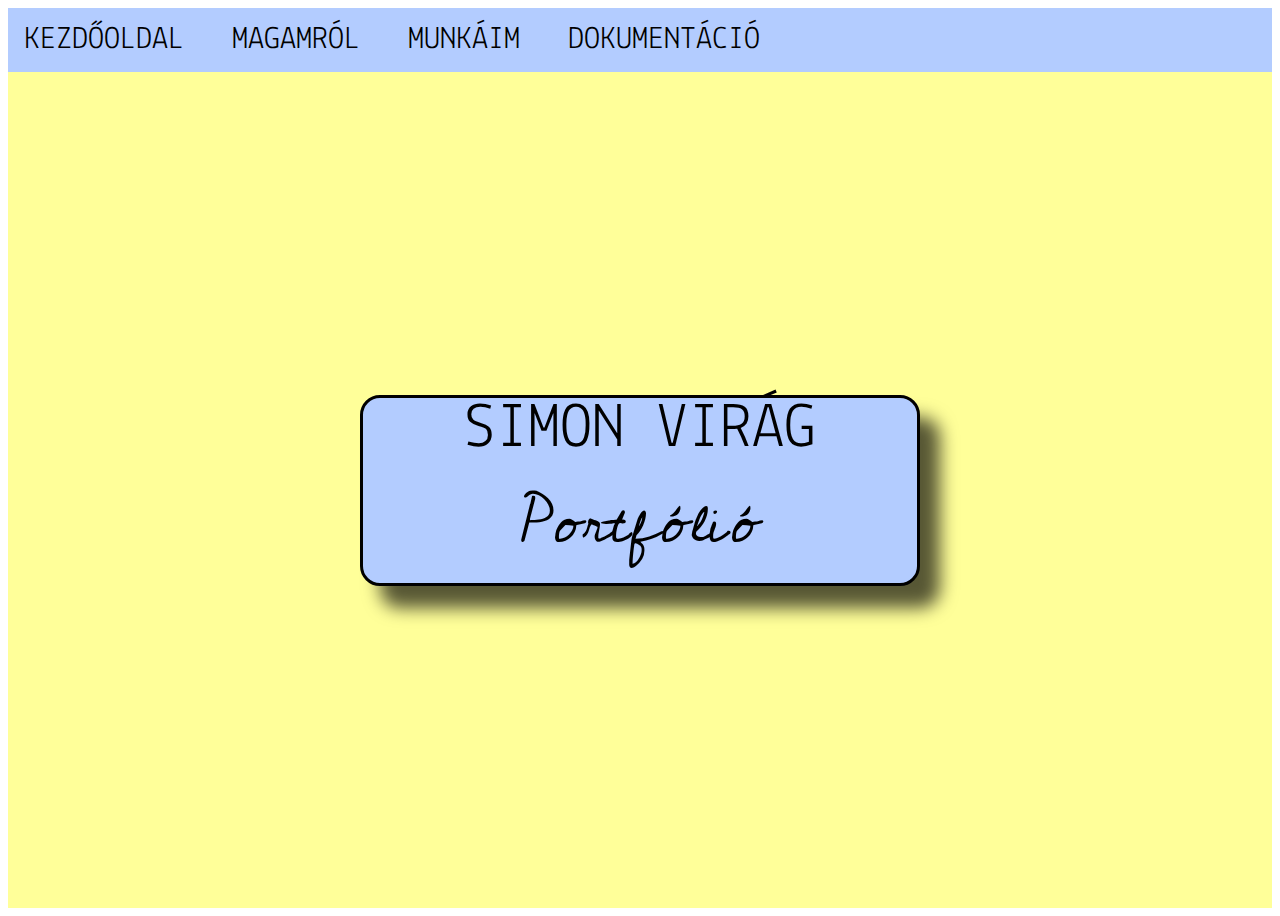
<file: index.html>
<!DOCTYPE html>
<html>
	<head>
	<title>Simon Virág - Kezdőoldal</title>

	<meta charset="utf-8">
	<meta name="viewport" content="width=device-width, initial-scale=1">
	<link rel="stylesheet" type="text/css" href="css/main.css">
	<link rel="preconnect" href="https://fonts.gstatic.com">
	<link href="https://fonts.googleapis.com/css2?family=Lekton&display=swap" rel="stylesheet">
	<link href="https://fonts.googleapis.com/css2?family=Cedarville+Cursive&display=swap" rel="stylesheet">
	</head>

	<body>

		

		<header>
			<div  class="fejlec_osztaly">
				<a href="#"><span>KEZDŐOLDAL</span></a>
				<a href="magamrol.html"><span>MAGAMRÓL</span></a>
				<a href="munkaim.html"><span>MUNKÁIM</span></a>
				<a href="dokumentacio.html"><span>DOKUMENTÁCIÓ</span></a>
			</div>
		</header>

		<main class="kezdooldal_kozepe">
			<div class="kozepsodoboz">
				SIMON VIRÁG
				<p class="portfolio">
					Portfólió
				</p>
			</div>
		</main>

		
	

	</body>

</html>
</file>
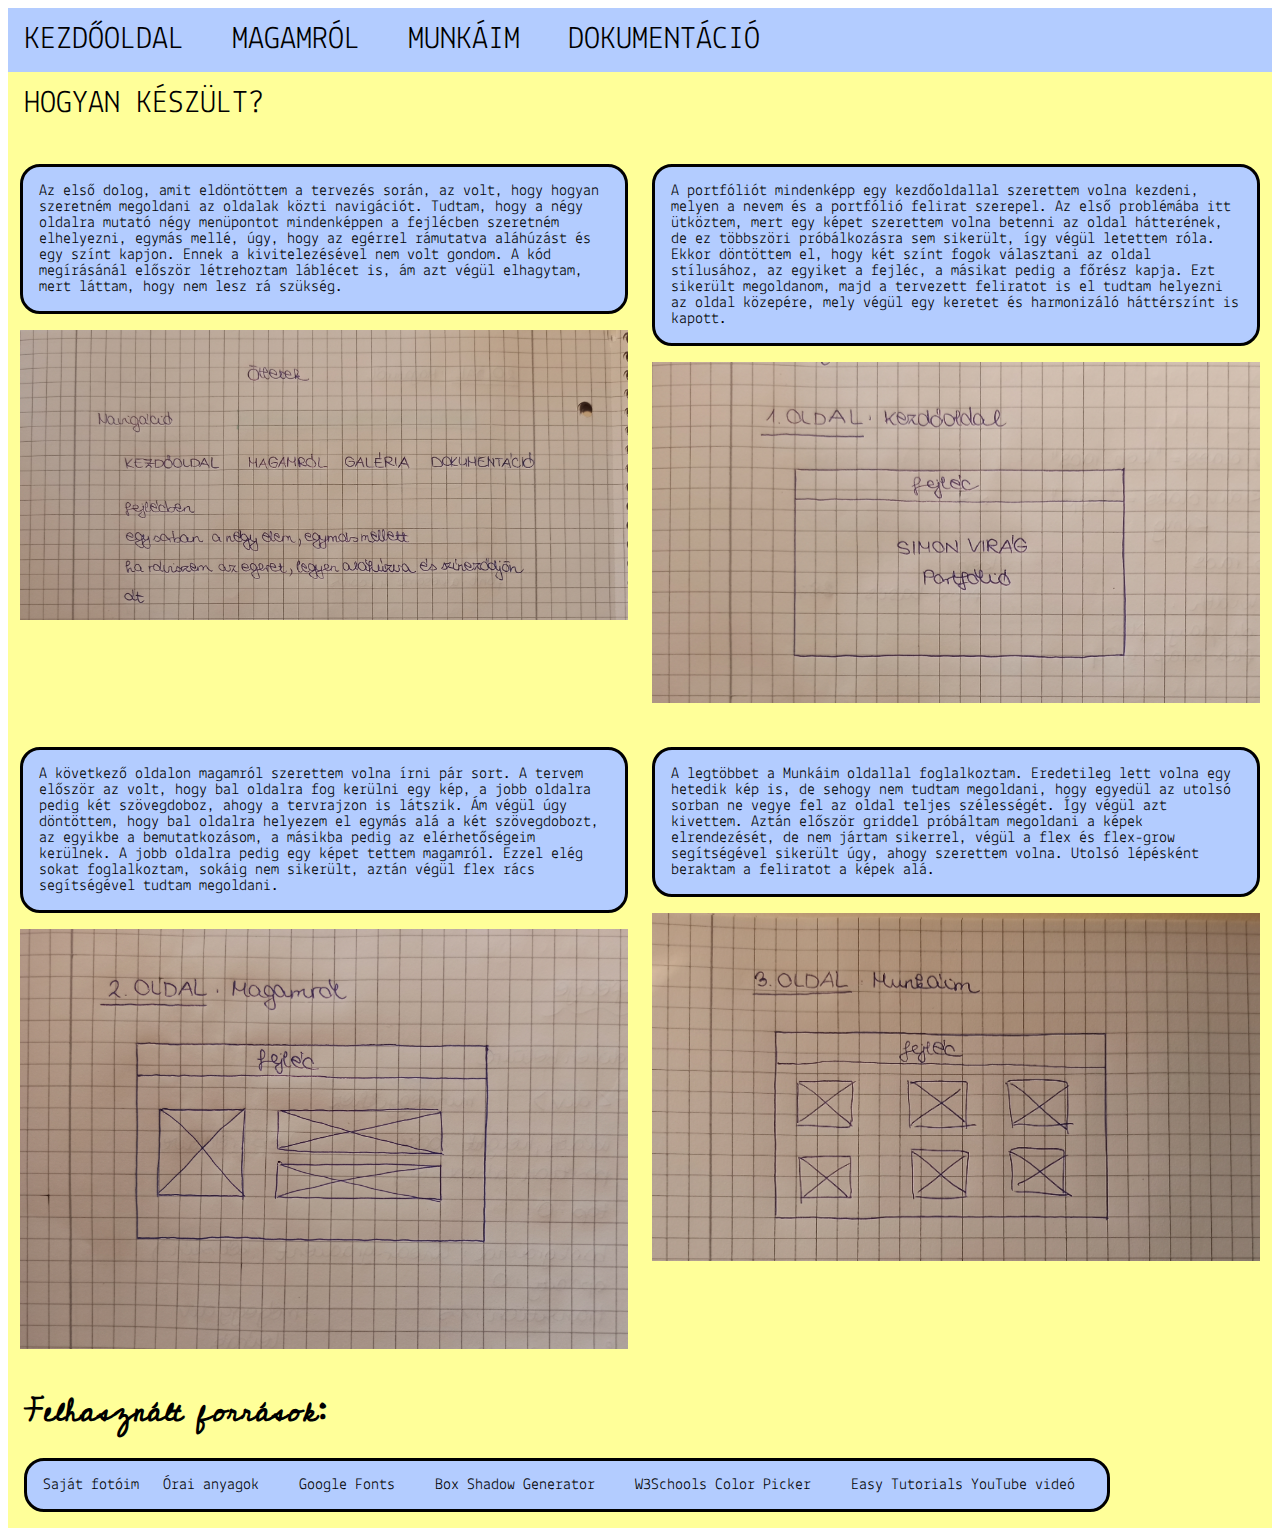
<file: dokumentacio.html>
<!DOCTYPE html>
<html>
	<head>
	<title>Simon Virág - Dokumentáció</title>
	<meta charset="utf-8">
	<meta name="viewport" content="width=device-width, initial-scale=1">
	<link rel="stylesheet" type="text/css" href="css/main.css">
	<link rel="preconnect" href="https://fonts.gstatic.com">
	<link href="https://fonts.googleapis.com/css2?family=Lekton&display=swap" rel="stylesheet">
	<link href="https://fonts.googleapis.com/css2?family=Cedarville+Cursive&display=swap" rel="stylesheet">
	</head>

	<body>
		<header>
			<div class="fejlec_osztaly">
				<a href="index.html"><span>KEZDŐOLDAL</span></a>
				<a href="magamrol.html"><span>MAGAMRÓL</span></a>
				<a href="munkaim.html"><span>MUNKÁIM</span></a>
				<a href="#"><span>DOKUMENTÁCIÓ</span></a>
			</div>
		</header>

		<main class="negyedikoldal_foresz">
			<h1>
				HOGYAN KÉSZÜLT?
			</h1>
			<div class="terv">
				<div class="dok_elem">
				<p class="leiras">
				Az első dolog, amit eldöntöttem a tervezés során, az volt, hogy hogyan szeretném megoldani az oldalak közti navigációt. Tudtam, hogy a négy oldalra mutató négy menüpontot mindenképpen a fejlécben szeretném elhelyezni, egymás mellé, úgy, hogy az egérrel rámutatva aláhúzást és egy színt kapjon. Ennek a kivitelezésével nem volt gondom. A kód megírásánál először létrehoztam láblécet is, ám azt végül elhagytam, mert láttam, hogy nem lesz rá szükség.
				</p>
				<div class="dok_kep">
					<img src="css/kepek/dokumentacio/navigacio.jpg" style="max-width: 100%">
				</div>
				</div>
				<div class="dok_elem">
				<p class="leiras">
					A portfóliót mindenképp egy kezdőoldallal szerettem volna kezdeni, melyen a nevem és a portfólió felirat szerepel. Az első problémába itt ütköztem, mert egy képet szerettem volna betenni az oldal hátterének, de ez többszöri próbálkozásra sem sikerült, így végül letettem róla. Ekkor döntöttem el, hogy két színt fogok választani az oldal stílusához, az egyiket a fejléc, a másikat pedig a főrész kapja. Ezt sikerült megoldanom, majd a tervezett feliratot is el tudtam helyezni az oldal közepére, mely végül egy keretet és harmonizáló háttérszínt is kapott.
				</p>

				<div class="dok_kep">
					<img src="css/kepek/dokumentacio/kezdooldal.jpg" style="max-width: 100%">
				</div>
				</div>
				<div class="dok_elem">
				<p class="leiras">
					A következő oldalon magamról szerettem volna írni pár sort. A tervem először az volt, hogy bal oldalra fog kerülni egy kép, a jobb oldalra pedig két szövegdoboz, ahogy a tervrajzon is látszik. Ám végül úgy döntöttem, hogy bal oldalra helyezem el egymás alá a két szövegdobozt, az egyikbe a bemutatkozásom, a másikba pedig az elérhetőségeim kerülnek. A jobb oldalra pedig egy képet tettem magamról. Ezzel elég sokat foglalkoztam, sokáig nem sikerült, aztán végül flex rács segítségével tudtam megoldani.
				</p>
				<div class="dok_kep">
					<img src="css/kepek/dokumentacio/magamrol.jpg" style="max-width: 100%">
				</div>
				</div>
				<div class="dok_elem">
				<p class="leiras">
					A legtöbbet a Munkáim oldallal foglalkoztam. Eredetileg lett volna egy hetedik kép is, de sehogy nem tudtam megoldani, hogy egyedül az utolsó sorban ne vegye fel az oldal teljes szélességét. Így végül azt kivettem. Aztán először griddel próbáltam megoldani a képek elrendezését, de nem jártam sikerrel, végül a flex és flex-grow segítségével sikerült úgy, ahogy szerettem volna. Utolsó lépésként beraktam a feliratot a képek alá.
				</p>
				<div class="dok_kep">
					<img src="css/kepek/dokumentacio/munkaim.jpg" style="max-width: 100%">
				</div>
				</div>
			</div>
			<h2>
				Felhasznált források:
			</h2>
			<div class="forrasok">
				Saját fotóim
				<a href="https://www.youtube.com/watch?v=URx3juKDI5U&list=PLYiFuPu36je2kcaSlieHrYWYXvmZtW2Ws">Órai anyagok</a>
				<a href="https://fonts.google.com/">Google Fonts</a>
				<a href="https://cssgenerator.org/box-shadow-css-generator.html">Box Shadow Generator</a>
				<a href="https://www.w3schools.com/colors/colors_picker.asp">W3Schools Color Picker</a>
				<a href="https://www.youtube.com/watch?v=lBfshkPlMW8&t=2414s">Easy Tutorials YouTube videó</a>
			</div>
			
		</main>


	</body>
</html>
</file>
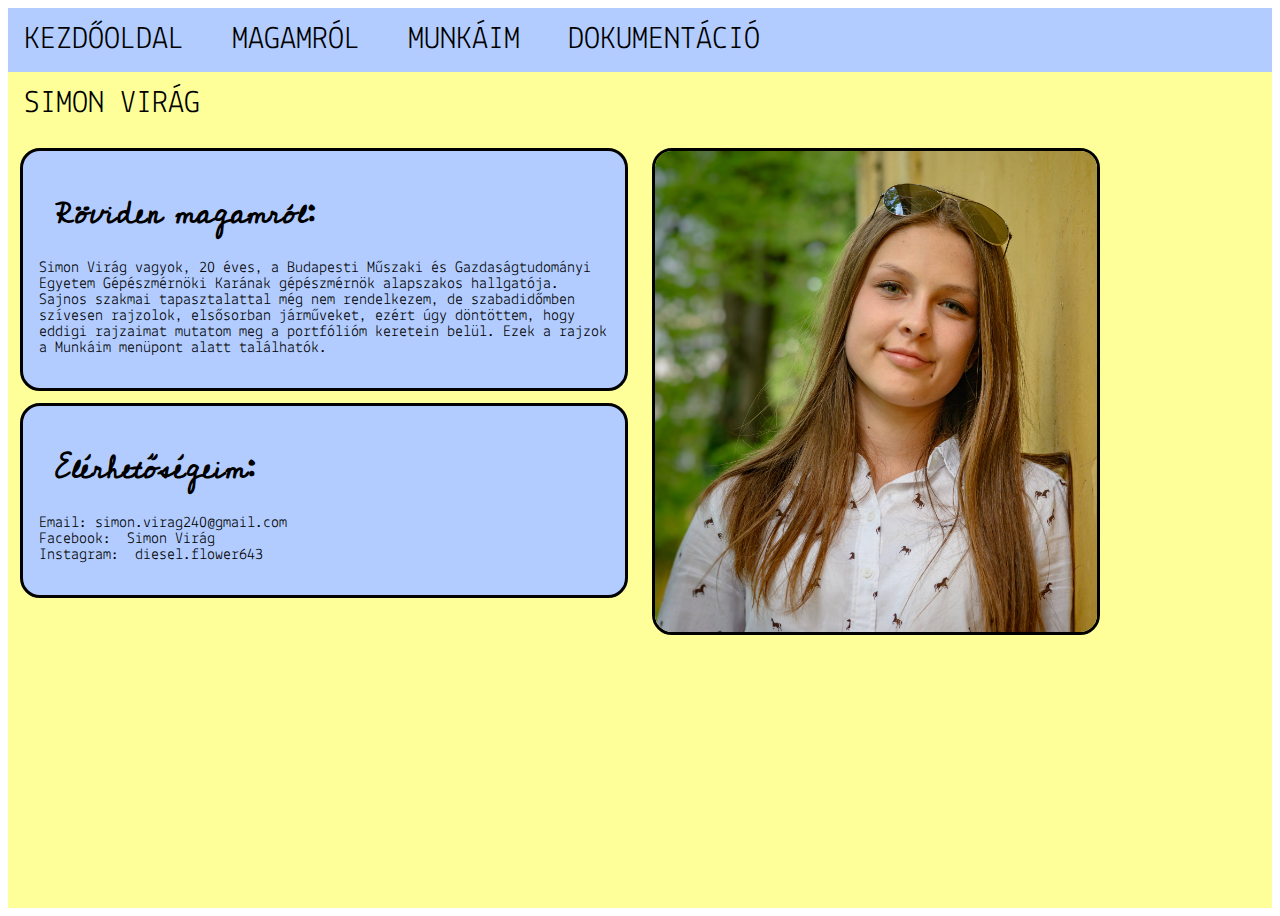
<file: magamrol.html>
<!DOCTYPE html>
<html>
	<head>
		<title>Simon Virág - Magamról</title>
		<meta charset="utf-8">
		<meta name="viewport" content="width=device-width, initial-scale=1">
		<link rel="stylesheet" type="text/css" href="css/main.css">
		<link rel="preconnect" href="https://fonts.gstatic.com">
		<link href="https://fonts.googleapis.com/css2?family=Lekton&display=swap" rel="stylesheet">
		<link href="https://fonts.googleapis.com/css2?family=Cedarville+Cursive&display=swap" rel="stylesheet">
	</head>

	<body>
		<header>
			<div class="fejlec_osztaly">
				<a href="index.html"><span>KEZDŐOLDAL</span></a>
				<a href="#"><span>MAGAMRÓL</span></a>
				<a href="munkaim.html"><span>MUNKÁIM</span></a>
				<a href="dokumentacio.html"><span>DOKUMENTÁCIÓ</span></a>
			</div>
		</header>
		<main class="masodikoldal_foresz">
			<h1>
				SIMON VIRÁG
			</h1>
			<div class="bemutatkozo_oldal">
				<div class="bemutatkozo_elem">
					<div class="bemutatkozo_szoveg">
					<h2>
					Röviden magamról:
					</h2>
					<p>
					Simon Virág vagyok, 20 éves, a Budapesti Műszaki és Gazdaságtudományi Egyetem Gépészmérnöki Karának gépészmérnök alapszakos hallgatója.
					Sajnos szakmai tapasztalattal még nem rendelkezem, de szabadidőmben szívesen rajzolok, elsősorban járműveket, ezért úgy döntöttem, hogy eddigi rajzaimat mutatom meg a portfólióm keretein belül. Ezek a rajzok a Munkáim menüpont alatt találhatók.
					</p>
					</div>
					<div class="bemutatkozo_szoveg">
					<h2>
						Elérhetőségeim:
					</h2>
					<p>
						Email: simon.virag240@gmail.com<br>
						Facebook:<a href="https://www.facebook.com/diesel.flower">Simon Virág</a><br>
						Instagram:<a href="https://www.instagram.com/diesel.flower643/">diesel.flower643</a>
					</p>
					</div>
				</div>

				
				<div class="bemutatkozo_elem">
					<img src="css/kepek/kep_rolam.jpg" style="max-width: 100%">
				</div>
				


				
			</div>

			

			
		</main>


	</body>

</html>
</file>
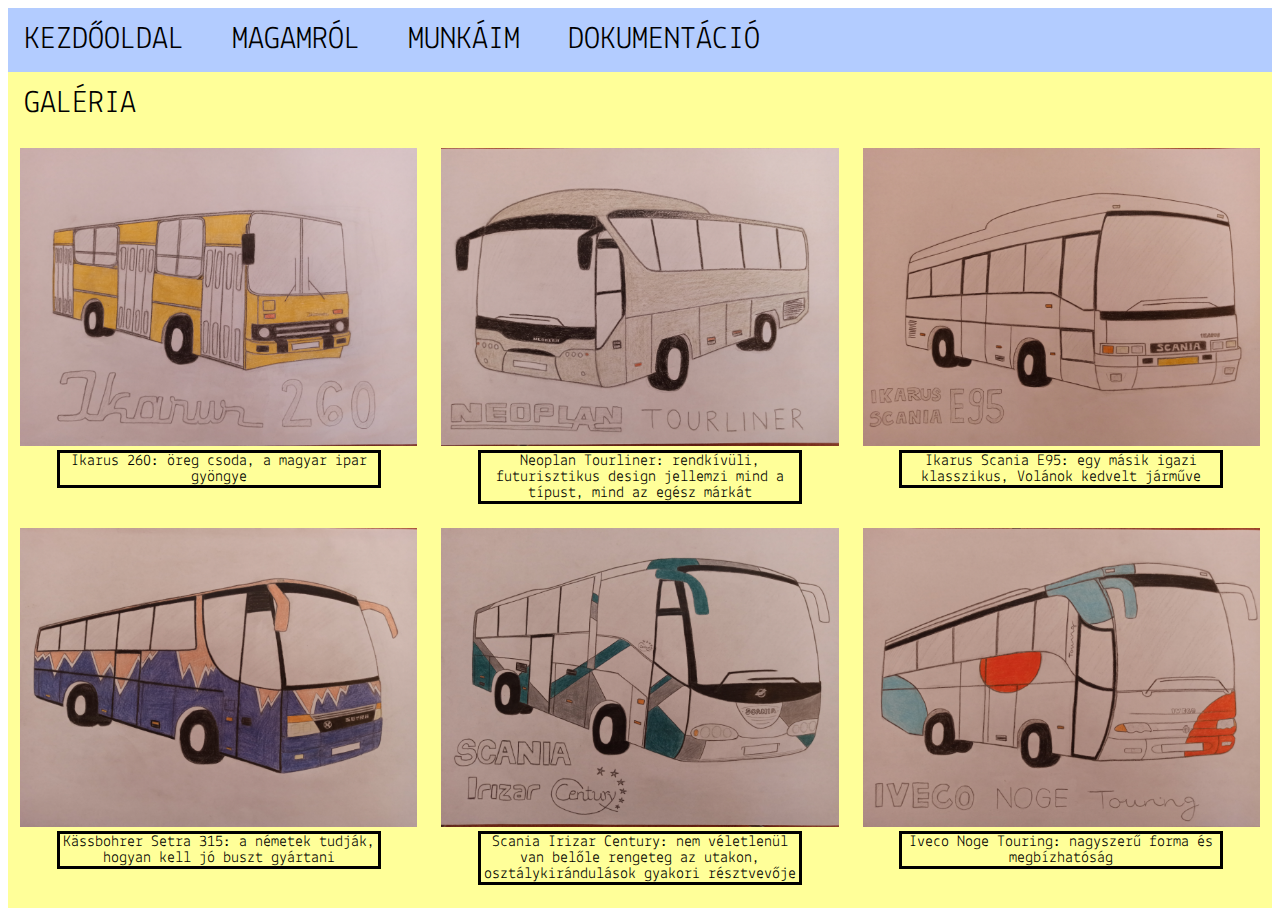
<file: munkaim.html>
<!DOCTYPE html>
<html>
	<head>
	<title>Simon Virág - Munkáim</title>
	<meta charset="utf-8">
	<meta name="viewport" content="width=device-width, initial-scale=1">
	<link rel="stylesheet" type="text/css" href="css/main.css">
	<link rel="preconnect" href="https://fonts.gstatic.com">
	<link href="https://fonts.googleapis.com/css2?family=Lekton&display=swap" rel="stylesheet">
	<link href="https://fonts.googleapis.com/css2?family=Cedarville+Cursive&display=swap" rel="stylesheet">
	</head>

	<body>
		<header>
			<div class="fejlec_osztaly">
				<a href="index.html"><span>KEZDŐOLDAL</span></a>
				<a href="magamrol.html"><span>MAGAMRÓL</span></a>
				<a href="#"><span>MUNKÁIM</span></a>
				<a href="dokumentacio.html"><span>DOKUMENTÁCIÓ</span></a>
			</div>
		</header>

		<main class="harmadikoldal_foresz">

			<h1>
				GALÉRIA
			</h1>
			
			<div class="kepek_racs">
				<div class="kep">
					<img src="css/kepek/ikarus.jpg" style="max-width: 100%">
					<div class="felirat">
						Ikarus 260: öreg csoda, a magyar ipar gyöngye
					</div>

				</div>
		
				<div class="kep">
					<img src="css/kepek/tourliner.jpg" style="max-width: 100%">
					<div class="felirat">
						Neoplan Tourliner: rendkívüli, futurisztikus design jellemzi mind a típust, mind az egész márkát
					</div>

				</div>

				<div class="kep">
					<img src="css/kepek/ikarusscania.jpg" style="max-width: 100%">
					<div class="felirat">
						Ikarus Scania E95: egy másik igazi klasszikus, Volánok kedvelt járműve
					</div>
				</div>

				<div class="kep">
					<img src="css/kepek/setra.jpg" style="max-width: 100%">
					<div class="felirat">
						Kässbohrer Setra 315: a németek tudják, hogyan kell jó buszt gyártani
					</div>

				</div>

				<div class="kep">
					<img src="css/kepek/scaniairizar.jpg" style="max-width: 100%">
					<div class="felirat">
						Scania Irizar Century: nem véletlenül van belőle rengeteg az utakon, osztálykirándulások gyakori résztvevője
					</div>

				</div>

				<div class="kep">
					<img src="css/kepek/iveco.jpg" style="max-width: 100%">
					<div class="felirat">
						Iveco Noge Touring: nagyszerű forma és megbízhatóság
					</div>

				</div>


			</div>

		</main>


	</body>
</html>
</file>
<file: css/main.css>
body{
	font-size: 16px;
	font-family: 'Lekton',regular;
	font-weight: 300;
	display: grid;
	grid-template-areas:
	"fejlec"
	"kontent"
	;
	grid-template-rows: max-content 1fr;
	min-height: 100vh;
}
header{
	grid-area: "fejlec";
	line-height: 4rem;
	font-size: 2rem;
}
.fejlec_osztaly{
	background-color: #b3ccff;
}
a{
	text-decoration: none;
	color: black;
	margin: 16px;
}
a:hover{
	color: #ffff99;
	text-decoration: underline;
}
main{
	grid-area: "kontent";
}
main.kezdooldal_kozepe{
	background-color: #ffff99;
	display: grid;
	grid-template-rows: minmax(1rem,1fr) max-content minmax(1rem,1fr);
	grid-template-columns: minmax(1rem,1fr) minmax(288px, 560px) minmax(1rem,1fr);
}
.kozepsodoboz{
	font-size: 64px;
	grid-row: 2/3;
	grid-column: 2/3;
	text-align: center;
	background-color: #b3ccff;
	border: 3px solid #000000;
	border-radius: 20px;
	box-shadow: 20px 22px 17px 0px rgba(0,0,0,0.66);
	-webkit-box-shadow: 20px 22px 17px 0px rgba(0,0,0,0.66);
	-moz-box-shadow: 20px 22px 17px 0px rgba(0,0,0,0.66);
}
.kozepsodoboz:hover{
	cursor: pointer;
}
.portfolio{
	font-family: 'Cedarville Cursive', cursive;
	margin: 0;
	padding: 0;
}
h2{
	font-size: 32px;
	font-family: 'Cedarville Cursive', cursive;
	margin: 1rem;
}
h1{
	font-size: 32px;
	font-family: 'Lekton',regular;
	font-weight: 300;
	margin: 1rem;
	width: max-content;
}
h1:hover{
	cursor: pointer;
}


.bemutatkozo_oldal{
	width: 100%;
	display: flex;
	flex-wrap: wrap;
}
.bemutatkozo_elem{
	flex-basis: 40%;
	flex-grow: 1;
	align-items: center;
}
.bemutatkozo_elem img{
	width: 70%;
	margin: .75rem;
	border: 3px solid black;
	border-radius: 20px;
}
.bemutatkozo_elem:hover{
	cursor: pointer;
}
.bemutatkozo_szoveg{
	border: 3px solid black;
	border-radius: 20px;
	background-color: #b3ccff;
	margin: .75rem;
	padding: 1rem;
}
.masodikoldal_foresz{
	background-color: #ffff99;
}
@media screen and (max-width: 770px){
	.bemutatkozo_elem{
		flex-basis: 70%;
		flex-grow: 1;
	}
	.bemutatkozo_elem img{
		width: 80vw;
		margin-left: 1.5rem;
		margin-bottom: 2rem;
	}
}




.harmadikoldal_foresz{
	background-color: #ffff99;
}
.kepek_racs{
	width:100%;
	display: flex;
	flex-wrap: wrap;
}
.kep{
	flex-basis: 30%;
	flex-grow: 1;
	margin: 0.75rem;
}
.kep:hover{
	cursor: pointer;
}
.felirat{
	width: 80%;
	margin: auto;
	height: max-content;
	text-align: center;
	border:3px solid black;


}
.negyedikoldal_foresz{
	background-color: #ffff99;
}
.terv{
	width: 100%;
	max-width: 100vw;
	display: flex;
	flex-wrap: wrap;
}
.dok_elem{
	flex-basis: 40%;
	flex-grow: 1;
	margin:0.75rem;
}
.leiras{
	border: 3px solid black;
	border-radius: 20px;
	background-color: #b3ccff;
	max-width: 100%;
	padding: 1rem;
}
.forrasok{
	width: max-content;
	padding: 1rem;
	margin: 1rem;
	border: 3px solid black;
	border-radius: 20px;
	background-color: #b3ccff;
}
@media screen and (max-width: 770px){
	.dok_elem{
		flex-basis: 70%;
		flex-grow: 1;
		margin-right: 2rem;
	}
	.forrasok{
		width: 80vw;
		margin-right: 2rem;
	}
}
</file>
